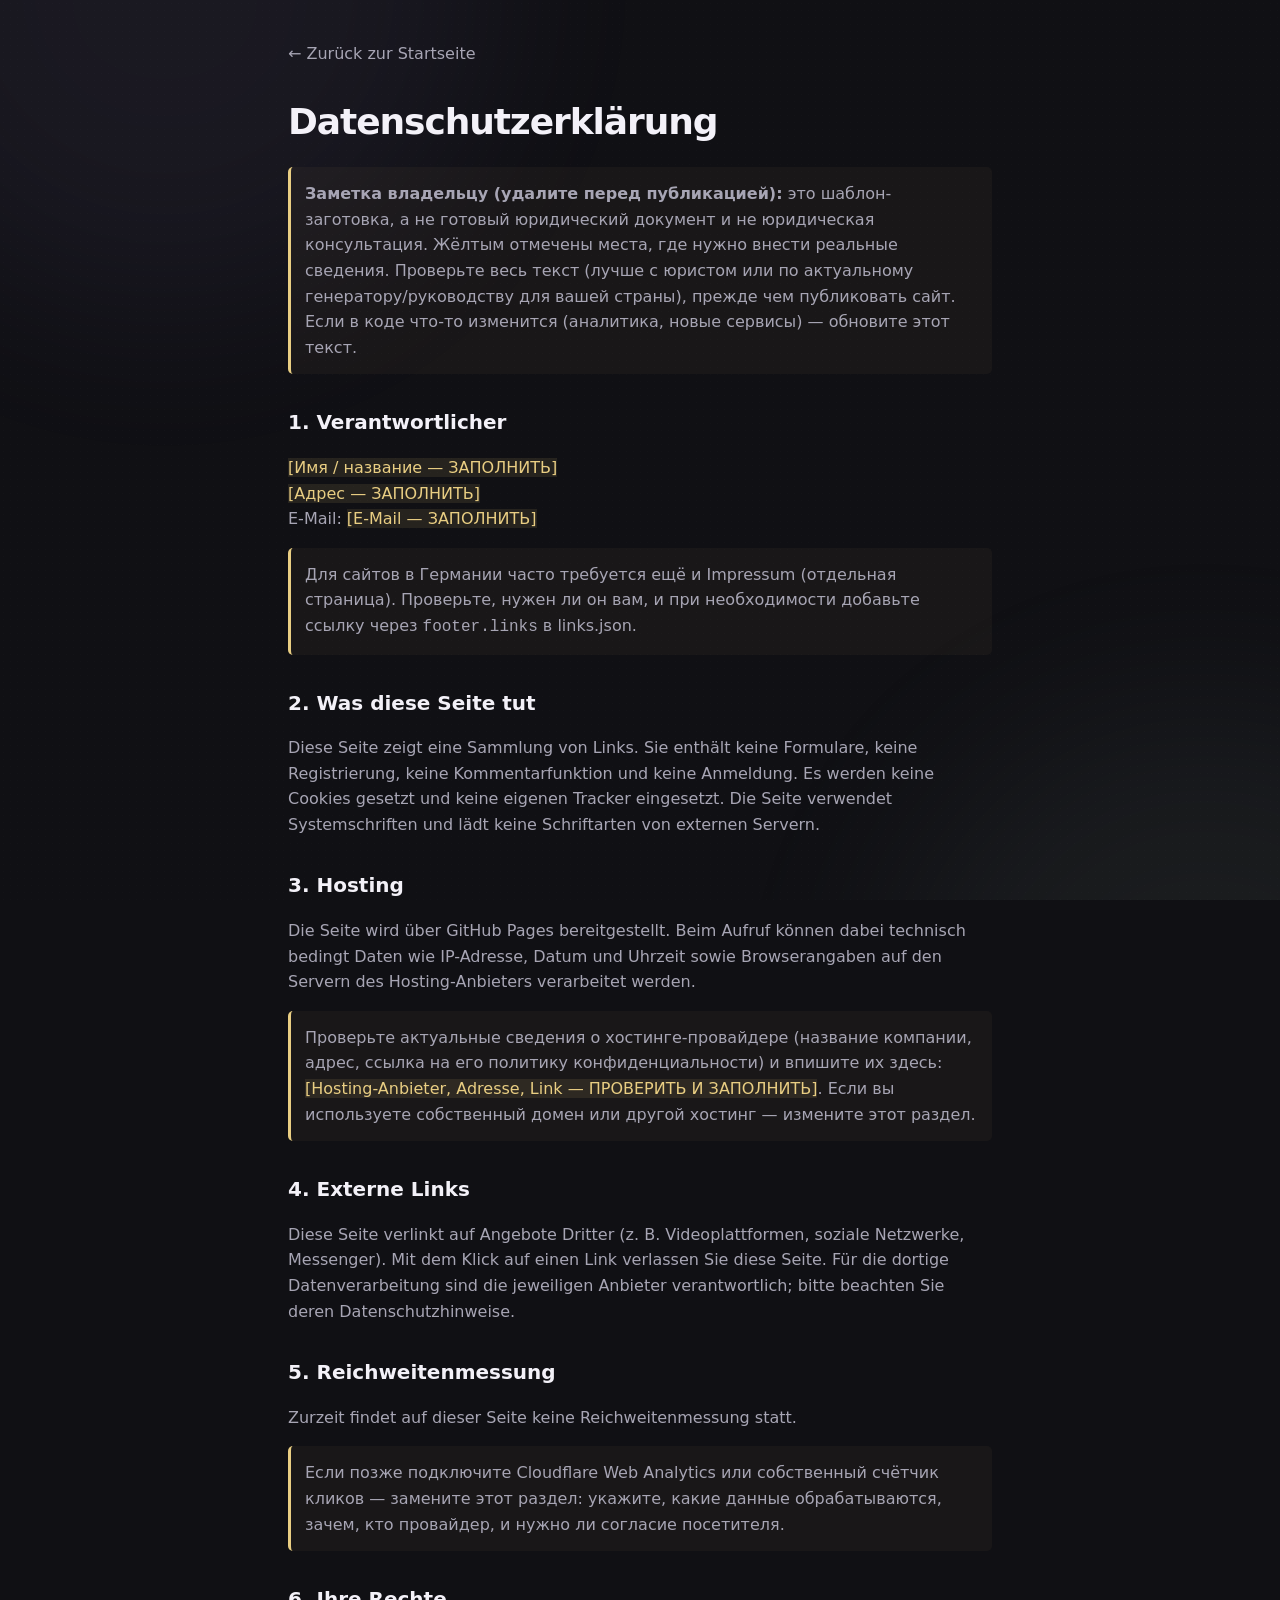
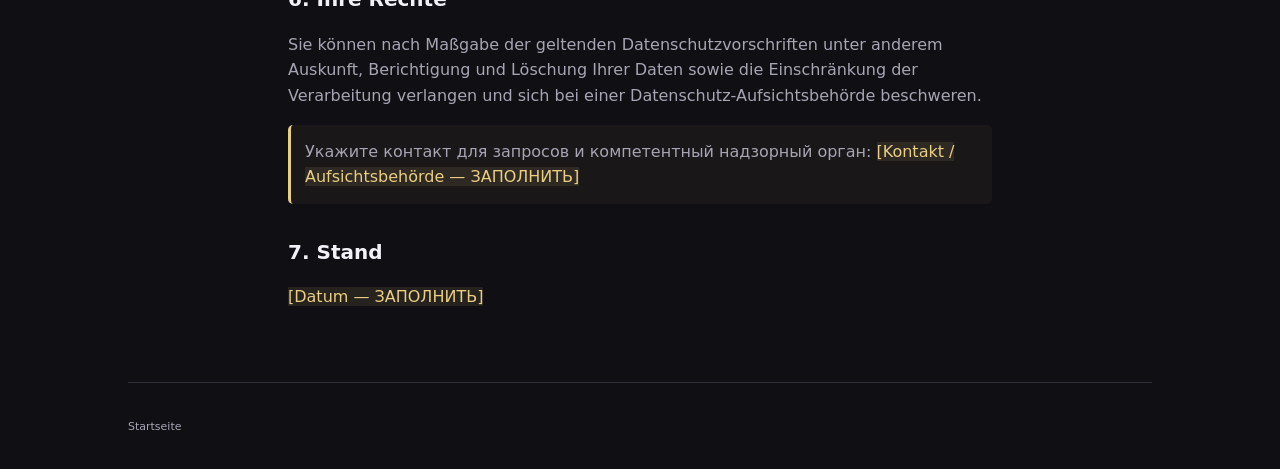
<file: privacy.html>
<!DOCTYPE html>
<html lang="de">
<head>
  <meta charset="utf-8">
  <meta name="viewport" content="width=device-width, initial-scale=1, viewport-fit=cover">
  <title>Datenschutzerklärung</title>
  <meta name="robots" content="noindex">
  <meta name="theme-color" content="#090a0f">
  <meta name="color-scheme" content="dark">
  <link rel="icon" href="favicon.svg" type="image/svg+xml">
  <link rel="stylesheet" href="style.css">
</head>
<body>
  <div class="bg" aria-hidden="true">
    <span class="glow glow-a"></span>
    <span class="glow glow-b"></span>
  </div>

  <main class="page doc">
    <a class="back" href="./">← Zurück zur Startseite</a>

    <h1>Datenschutzerklärung</h1>

    <p class="todo">
      <strong>Заметка владельцу (удалите перед публикацией):</strong>
      это шаблон-заготовка, а не готовый юридический документ и не юридическая консультация.
      Жёлтым отмечены места, где нужно внести реальные сведения. Проверьте весь текст
      (лучше с юристом или по актуальному генератору/руководству для вашей страны),
      прежде чем публиковать сайт. Если в коде что-то изменится
      (аналитика, новые сервисы) — обновите этот текст.
    </p>

    <h2>1. Verantwortlicher</h2>
    <p>
      <mark class="todo-inline">[Имя / название — ЗАПОЛНИТЬ]</mark><br>
      <mark class="todo-inline">[Адрес — ЗАПОЛНИТЬ]</mark><br>
      E-Mail: <mark class="todo-inline">[E-Mail — ЗАПОЛНИТЬ]</mark>
    </p>
    <p class="todo">
      Для сайтов в Германии часто требуется ещё и Impressum (отдельная страница).
      Проверьте, нужен ли он вам, и при необходимости добавьте ссылку через
      <code>footer.links</code> в links.json.
    </p>

    <h2>2. Was diese Seite tut</h2>
    <p>
      Diese Seite zeigt eine Sammlung von Links. Sie enthält keine Formulare,
      keine Registrierung, keine Kommentarfunktion und keine Anmeldung.
      Es werden keine Cookies gesetzt und keine eigenen Tracker eingesetzt.
      Die Seite verwendet Systemschriften und lädt keine Schriftarten von externen Servern.
    </p>

    <h2>3. Hosting</h2>
    <p>
      Die Seite wird über GitHub Pages bereitgestellt. Beim Aufruf können dabei technisch
      bedingt Daten wie IP-Adresse, Datum und Uhrzeit sowie Browserangaben auf den Servern
      des Hosting-Anbieters verarbeitet werden.
    </p>
    <p class="todo">
      Проверьте актуальные сведения о хостинге-провайдере (название компании, адрес,
      ссылка на его политику конфиденциальности) и впишите их здесь:
      <mark class="todo-inline">[Hosting-Anbieter, Adresse, Link — ПРОВЕРИТЬ И ЗАПОЛНИТЬ]</mark>.
      Если вы используете собственный домен или другой хостинг — измените этот раздел.
    </p>

    <h2>4. Externe Links</h2>
    <p>
      Diese Seite verlinkt auf Angebote Dritter (z. B. Videoplattformen, soziale Netzwerke,
      Messenger). Mit dem Klick auf einen Link verlassen Sie diese Seite. Für die dortige
      Datenverarbeitung sind die jeweiligen Anbieter verantwortlich; bitte beachten Sie deren
      Datenschutzhinweise.
    </p>

    <h2>5. Reichweitenmessung</h2>
    <p>
      Zurzeit findet auf dieser Seite keine Reichweitenmessung statt.
    </p>
    <p class="todo">
      Если позже подключите Cloudflare Web Analytics или собственный счётчик кликов —
      замените этот раздел: укажите, какие данные обрабатываются, зачем, кто провайдер,
      и нужно ли согласие посетителя.
    </p>

    <h2>6. Ihre Rechte</h2>
    <p>
      Sie können nach Maßgabe der geltenden Datenschutzvorschriften unter anderem
      Auskunft, Berichtigung und Löschung Ihrer Daten sowie die Einschränkung der
      Verarbeitung verlangen und sich bei einer Datenschutz-Aufsichtsbehörde beschweren.
    </p>
    <p class="todo">
      Укажите контакт для запросов и компетентный надзорный орган:
      <mark class="todo-inline">[Kontakt / Aufsichtsbehörde — ЗАПОЛНИТЬ]</mark>
    </p>

    <h2>7. Stand</h2>
    <p><mark class="todo-inline">[Datum — ЗАПОЛНИТЬ]</mark></p>
  </main>

  <footer class="footer">
    <ul class="footer-links">
      <li><a href="./">Startseite</a></li>
    </ul>
  </footer>
</body>
</html>
</file>
<file: style.css>
/* Общие стили сайта. Акцентные цвета задаются также в links.json. */
:root {
  --bg: #101014;
  --text: #f3f1f8;
  --muted: #a7a5b4;
  --accent: #b5a1fa;
  --accent-2: #b9d9cd;
  --card: #1b1b23;
  --card-hover: #24232e;
  --border: #303039;
  --border-hover: #696176;
  --radius: 20px;
  --font: system-ui, -apple-system, "Segoe UI", sans-serif;
  color-scheme: dark;
}
*, *::before, *::after { box-sizing: border-box; }
[hidden] { display: none !important; }
html { -webkit-text-size-adjust: 100%; }
body {
  margin: 0;
  min-height: 100vh;
  min-height: 100dvh;
  display: flex;
  flex-direction: column;
  background: var(--bg);
  color: var(--text);
  font: 16px/1.6 var(--font);
  -webkit-font-smoothing: antialiased;
}
a { color: inherit; }
:focus-visible { outline: 3px solid var(--accent); outline-offset: 5px; }
.bg { position: fixed; inset: 0; z-index: -1; overflow: hidden; pointer-events: none; }
.bg::after { content: ""; position: absolute; inset: 0; background-image: radial-gradient(#ffffff18 .6px, transparent .6px); background-size: 7px 7px; opacity: .18; }
.glow { position: absolute; width: 650px; aspect-ratio: 1; border-radius: 50%; filter: blur(100px); opacity: .06; }
.glow-a { top: -340px; left: -160px; background: var(--accent); }
.glow-b { bottom: -450px; right: -250px; background: var(--accent-2); }
.page { flex: 1; width: 100%; max-width: 1120px; margin: 0 auto; padding: calc(32px + env(safe-area-inset-top)) 48px 56px; }
.page-top { display: flex; align-items: center; justify-content: space-between; padding-bottom: 24px; border-bottom: 1px solid var(--border); }
.wordmark { display: inline-flex; align-items: center; text-decoration: none; font-weight: 750; font-size: 21px; letter-spacing: -.8px; min-height: 44px; }
.wordmark > span:first-child { display: grid; place-items: center; width: 30px; height: 30px; margin-right: 10px; background: var(--accent); color: #191520; border-radius: 10px; font-size: 24px; }
.wordmark-dot { color: var(--accent); }
.edition { font-size: 10px; letter-spacing: .15em; color: var(--muted); }
.layout { display: grid; grid-template-columns: minmax(0, .85fr) minmax(0, 1.15fr); gap: 80px; align-items: start; padding-top: 66px; }
.eyebrow { color: var(--muted); font-size: 10px; font-weight: 650; letter-spacing: .17em; margin: 0 0 26px; }
.profile { position: sticky; top: 36px; min-width: 0; }
.avatar { width: 132px; height: 148px; padding: 5px; border-radius: 38px; border: 1px solid #827494; background: #24202e; transform: rotate(-5deg); margin: 0 0 32px 4px; box-shadow: 10px 10px 0 #b5a1fa0a; }
.avatar img { display: block; width: 100%; height: 100%; object-fit: cover; border-radius: 31px; background: #202029; }
.avatar.no-img img { display: none; }
.avatar.no-img::after { content: attr(data-initial); display: grid; place-items: center; height: 100%; font-size: 48px; font-weight: 700; color: var(--accent); }
.profile h1 { margin: 0; font-size: clamp(36px, 4.6vw, 58px); font-weight: 750; line-height: 1.08; letter-spacing: -.055em; overflow-wrap: anywhere; }
.bio { color: var(--muted); margin: 20px 0 0; max-width: 29ch; font-size: 16px; overflow-wrap: anywhere; }
.social { display: flex; flex-wrap: wrap; gap: 10px; margin: 28px 0 0; padding: 0; list-style: none; }
.social a { display: grid; place-items: center; width: 46px; height: 46px; border: 1px solid var(--border); border-radius: 15px; color: #d8d4e3; text-decoration: none; transition: background .2s, transform .2s; }
.social svg { width: 20px; height: 20px; }
.section-heading { display: flex; align-items: center; justify-content: space-between; margin-bottom: 26px; }
.section-heading .eyebrow { margin-bottom: 6px; }
.section-heading h2 { font-size: 30px; letter-spacing: -.04em; font-weight: 650; line-height: 1.3; margin: 0; }
.heading-dot { color: var(--accent); }
.section-symbol { color: var(--accent); font-size: 46px; font-weight: 300; line-height: 1; }
.demo-note { font-size: 11px; color: var(--muted); padding: 10px 14px; border: 1px dashed #4c4659; border-radius: 12px; margin: 0 0 18px; }
.links { display: grid; gap: 11px; list-style: none; margin: 0; padding: 0; }
.card { display: grid; grid-template-columns: 46px minmax(0, 1fr) 26px; gap: 15px; align-items: center; min-height: 86px; padding: 16px; border: 1px solid var(--border); border-radius: var(--radius); background: var(--card); text-decoration: none; -webkit-tap-highlight-color: transparent; transition: transform .2s, background .2s, border-color .2s; }
.card-icon { display: grid; place-items: center; width: 46px; height: 46px; border-radius: 14px; background: #ffffff07; color: #c5b9e2; }
.card-icon svg { width: 23px; height: 23px; }
.card[data-icon="youtube"] .card-icon { color: #ef969f; background: #ef969f0d; }
.card[data-icon="telegram"] .card-icon { color: #91c6ee; background: #91c6ee0d; }
.card[data-icon="spotify"] .card-icon { color: #a4d6b7; background: #a4d6b70d; }
.card[data-icon="instagram"] .card-icon { color: #dbadd4; background: #dbadd40d; }
.card-text { display: grid; min-width: 0; gap: 2px; }
.card-title { font-size: 15px; font-weight: 650; overflow-wrap: anywhere; }
.card-desc { color: var(--muted); font-size: 12px; overflow-wrap: anywhere; }
.card-arrow { display: grid; place-items: center; color: #8c889b; transition: transform .2s; }
.card-arrow svg { width: 19px; height: 19px; }
.links-note { display: flex; align-items: center; justify-content: space-between; margin: 22px 4px 0; font-size: 11px; color: var(--muted); }
.links-note span { font-size: 20px; }
.card:active, .social a:active { transform: scale(.985); }
@media (hover: hover) {
  .card:hover { transform: translateX(4px); background: var(--card-hover); border-color: var(--border-hover); }
  .card:hover .card-arrow { transform: translate(2px, -2px); color: var(--accent); }
  .social a:hover { background: var(--card-hover); transform: translateY(-3px); }
}
.status { margin: 0 0 18px; padding: 20px; border: 1px solid var(--border); border-radius: 16px; color: var(--muted); text-align: center; font-size: 14px; }
.status.error { color: #ffb4b4; border-color: #ffb4b44d; }
.status .btn { margin-top: 12px; min-height: 44px; padding: 8px 20px; border: 1px solid var(--border-hover); border-radius: 12px; background: var(--card); color: var(--text); font: inherit; cursor: pointer; }
.footer { width: calc(100% - 96px); max-width: 1024px; margin: 0 auto; padding: 22px 0 calc(22px + env(safe-area-inset-bottom)); border-top: 1px solid var(--border); display: flex; flex-wrap: wrap; align-items: center; justify-content: space-between; gap: 10px 24px; color: var(--muted); font-size: 11px; }
.footer p { margin: 0; }
.footer-links { display: flex; flex-wrap: wrap; gap: 16px; list-style: none; padding: 0; margin: 0; }
.footer a { display: inline-flex; align-items: center; min-height: 44px; text-decoration: none; }
.footer a:hover { color: var(--text); text-decoration: underline; }
.visually-hidden { position: absolute; width: 1px; height: 1px; margin: -1px; padding: 0; overflow: hidden; clip: rect(0 0 0 0); white-space: nowrap; border: 0; }
@keyframes rise { from { opacity: 0; transform: translateY(8px); } to { opacity: 1; transform: none; } }
.ready .profile, .ready .link-section { animation: rise .45s ease both; }
.ready .links li { animation: rise .4s ease both; animation-delay: calc(var(--i, 0) * .035s); }
.doc { max-width: 800px; }
.doc h1 { font-size: clamp(26px, 5vw, 36px); line-height: 1.2; letter-spacing: -.03em; margin: 24px 0; overflow-wrap: anywhere; }
.doc h2 { font-size: 20px; margin-top: 32px; }
.doc p, .doc li { color: var(--muted); overflow-wrap: anywhere; }
.doc ul { padding-left: 22px; }
.back { display: inline-flex; min-height: 44px; align-items: center; color: var(--muted); text-decoration: none; }
.todo { padding: 14px; border-left: 3px solid #e9ce83; border-radius: 5px; background: #e9ce830a; color: #e9ce83; }
mark.todo-inline { background: #e9ce831a; color: #e9ce83; }
@media (max-width: 800px) {
  .page { max-width: 600px; padding: calc(20px + env(safe-area-inset-top)) 24px 36px; }
  .page-top { padding-bottom: 15px; }
  .layout { grid-template-columns: minmax(0, 1fr); gap: 40px; padding-top: 36px; }
  .profile { position: static; text-align: center; }
  .profile > .eyebrow { margin-bottom: 24px; }
  .avatar { margin: 0 auto 28px; width: 112px; height: 124px; border-radius: 32px; }
  .avatar img { border-radius: 26px; }
  .profile h1 { font-size: 42px; }
  .bio { margin: 16px auto 0; }
  .social { justify-content: center; margin-top: 22px; }
  .section-heading { margin-bottom: 20px; }
  .section-heading h2 { font-size: 26px; }
  .section-heading .eyebrow { font-size: 9px; }
  .section-symbol { font-size: 38px; }
  .footer { width: calc(100% - 48px); max-width: 552px; }
}
@media (max-width: 380px) {
  .page { padding-inline: 16px; }
  .edition { font-size: 9px; letter-spacing: .06em; }
  .wordmark { font-size: 19px; }
  .card { padding: 13px; gap: 11px; grid-template-columns: 42px minmax(0, 1fr) 20px; min-height: 82px; }
  .card-icon { width: 42px; height: 44px; }
  .footer { width: calc(100% - 32px); }
}
@media (prefers-reduced-motion: reduce) {
  *, *::before, *::after { animation: none !important; transition: none !important; }
}
</file>
